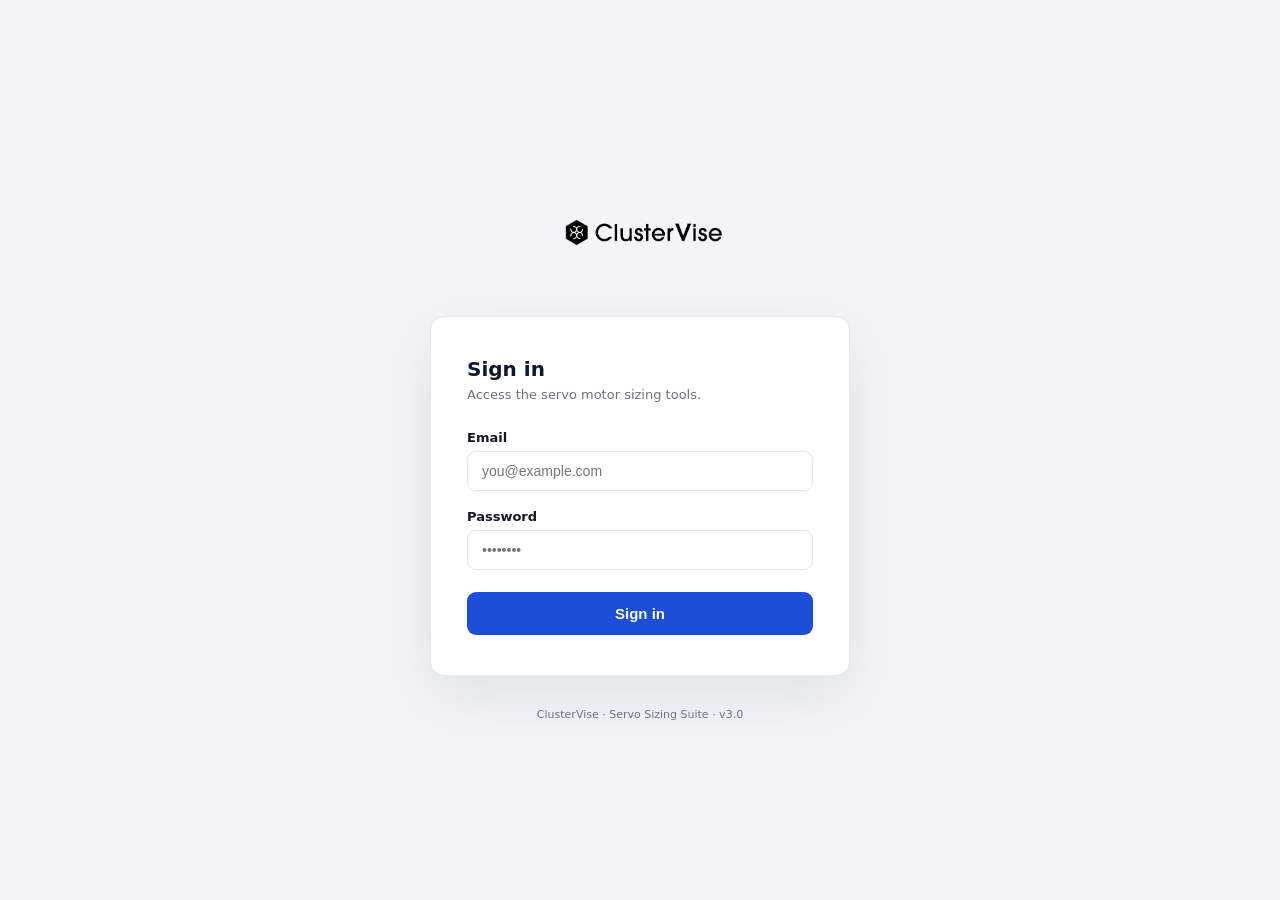
<file: index.html>
<!DOCTYPE html>
<html lang="en">
<head>
<meta charset="UTF-8"/>
<meta name="viewport" content="width=device-width,initial-scale=1"/>
<title>ClusterVise — Servo Sizing Suite</title>
<style>
*{box-sizing:border-box;margin:0;padding:0}
:root{
  --primary:#1F3864;
  --blue:#1d4ed8;
  --blue-lt:#dbeafe;
  --bg:#f3f4f6;
  --surface:#fff;
  --border:#e5e7eb;
  --text:#111827;
  --sub:#6b7280;
  --ok:#16a34a;
  --ok-lt:#dcfce7;
  --fail:#dc2626;
  --fail-lt:#fee2e2;
  --warn:#d97706;
  --warn-lt:#fef3c7;
}
body{font-family:-apple-system,BlinkMacSystemFont,'Segoe UI',system-ui,sans-serif;background:var(--bg);color:var(--text);min-height:100vh;display:flex;flex-direction:column}
header{background:var(--primary);color:#fff;display:flex;align-items:center;justify-content:space-between;padding:0 32px;height:60px;box-shadow:0 2px 8px rgba(0,0,0,.3)}
.brand{display:flex;align-items:center;gap:14px}
header h1{font-size:20px;font-weight:800;letter-spacing:2px}
header span{font-size:12px;opacity:.6;margin-left:6px;font-weight:400;letter-spacing:.5px}
.main{flex:1;max-width:1100px;margin:0 auto;padding:40px 24px;width:100%}
.page-header{display:flex;align-items:center;justify-content:space-between;margin-bottom:32px;flex-wrap:wrap;gap:12px}
.page-header h2{font-size:22px;font-weight:700;color:var(--primary)}
.page-header p{font-size:14px;color:var(--sub);margin-top:4px}

/* Buttons */
.btn{display:inline-flex;align-items:center;gap:8px;padding:10px 20px;border-radius:8px;font-size:14px;font-weight:600;cursor:pointer;border:none;transition:background .15s,transform .1s;text-decoration:none}
.btn:active{transform:scale(.97)}
.btn-primary{background:var(--blue);color:#fff}
.btn-primary:hover{background:#1e40af}
.btn-ghost{background:transparent;color:var(--sub);border:1px solid var(--border)}
.btn-ghost:hover{background:var(--bg);color:var(--text)}
.btn-danger{background:transparent;color:var(--fail);border:1px solid #fca5a5;font-size:12px;padding:5px 10px}
.btn-danger:hover{background:var(--fail-lt)}
.btn-sm{padding:6px 14px;font-size:13px;border-radius:6px}

/* Empty state */
.empty{text-align:center;padding:80px 24px;color:var(--sub)}
.empty svg{margin:0 auto 16px;display:block;opacity:.35}
.empty h3{font-size:18px;font-weight:600;color:var(--text);margin-bottom:8px}
.empty p{font-size:14px;line-height:1.6;max-width:360px;margin:0 auto 24px}

/* Project grid */
.project-grid{display:grid;grid-template-columns:repeat(auto-fill,minmax(320px,1fr));gap:20px}
.project-card{background:var(--surface);border:1px solid var(--border);border-radius:14px;box-shadow:0 2px 8px rgba(0,0,0,.06);padding:24px;display:flex;flex-direction:column;gap:14px;transition:box-shadow .2s,transform .2s;cursor:pointer;text-decoration:none;color:inherit}
.project-card:hover{box-shadow:0 6px 20px rgba(29,78,216,.13);transform:translateY(-2px);border-color:#93c5fd}
.project-card-header{display:flex;align-items:flex-start;justify-content:space-between;gap:8px}
.project-card-title{font-size:16px;font-weight:700;color:var(--primary);line-height:1.3}
.project-card-meta{font-size:12px;color:var(--sub);margin-top:4px}
.project-card-actions{display:flex;gap:6px;align-items:center;flex-shrink:0}
.servo-chips{display:flex;flex-wrap:wrap;gap:6px}
.chip{display:inline-flex;align-items:center;gap:4px;padding:3px 9px;border-radius:20px;font-size:11px;font-weight:700}
.chip-ok{background:var(--ok-lt);color:var(--ok)}
.chip-fail{background:var(--fail-lt);color:var(--fail)}
.chip-warn{background:var(--warn-lt);color:var(--warn)}
.chip-new{background:var(--blue-lt);color:var(--blue)}
.project-card-footer{font-size:11px;color:var(--sub);border-top:1px solid var(--border);padding-top:12px;margin-top:auto}

/* Modal overlay */
.modal-overlay{position:fixed;inset:0;background:rgba(0,0,0,.4);display:flex;align-items:center;justify-content:center;z-index:100;opacity:0;pointer-events:none;transition:opacity .2s}
.modal-overlay.open{opacity:1;pointer-events:all}
.modal{background:var(--surface);border-radius:16px;padding:32px;width:100%;max-width:440px;box-shadow:0 20px 60px rgba(0,0,0,.2);display:flex;flex-direction:column;gap:18px}
.modal h3{font-size:18px;font-weight:700;color:var(--primary)}
.field{display:flex;flex-direction:column;gap:5px}
.field label{font-size:13px;font-weight:600;color:var(--text)}
.field input{padding:9px 12px;border:1px solid var(--border);border-radius:8px;font-size:14px;outline:none;transition:border .15s}
.field input:focus{border-color:var(--blue);box-shadow:0 0 0 3px rgba(29,78,216,.1)}
.modal-actions{display:flex;gap:10px;justify-content:flex-end;margin-top:4px}

footer{text-align:center;font-size:11px;color:var(--sub);padding:20px;border-top:1px solid var(--border)}
</style>
<script src="js/auth.js"></script>
</head>
<body>

<header>
  <div class="brand">
    <img src="assets/clustervise-logo-white.svg" alt="ClusterVise" style="height:40px;" />
  </div>
  <button onclick="sessionStorage.removeItem('servo_auth');window.location.replace('login.html');" title="Sign out"
    style="background:rgba(255,255,255,.1);border:1px solid rgba(255,255,255,.2);color:#fff;padding:8px 14px;border-radius:8px;cursor:pointer;display:flex;align-items:center;gap:7px;font-size:13px;font-weight:600;">
    <svg width="16" height="16" fill="none" stroke="currentColor" stroke-width="2" viewBox="0 0 24 24"><path d="M9 21H5a2 2 0 0 1-2-2V5a2 2 0 0 1 2-2h4"/><polyline points="16 17 21 12 16 7"/><line x1="21" y1="12" x2="9" y2="12"/></svg>
    Sign out
  </button>
</header>

<div class="main">
  <div class="page-header">
    <div>
      <h2>Projects</h2>
      <p>Manage servo sizing projects. Each project holds multiple applications, each with its own motor.</p>
    </div>
    <button class="btn btn-primary" id="new-project-btn">
      <svg width="16" height="16" fill="none" stroke="currentColor" stroke-width="2.5" viewBox="0 0 24 24"><line x1="12" y1="5" x2="12" y2="19"/><line x1="5" y1="12" x2="19" y2="12"/></svg>
      New Project
    </button>
  </div>

  <div id="project-list"></div>
</div>

<footer>ClusterVise · Servo Sizing Suite · v3.0</footer>

<!-- New Project Modal -->
<div class="modal-overlay" id="modal-overlay">
  <div class="modal">
    <h3>New Project</h3>
    <div class="field">
      <label for="inp-name">Project name *</label>
      <input id="inp-name" type="text" placeholder="e.g. Assembly Line A" maxlength="80" />
    </div>
    <div class="field">
      <label for="inp-customer">Customer / Company</label>
      <input id="inp-customer" type="text" placeholder="e.g. Acme Corp" maxlength="80" />
    </div>
    <div class="field">
      <label for="inp-machine">Machine / Description</label>
      <input id="inp-machine" type="text" placeholder="e.g. Rotary Index Table" maxlength="80" />
    </div>
    <div class="modal-actions">
      <button class="btn btn-ghost" id="modal-cancel">Cancel</button>
      <button class="btn btn-primary" id="modal-create">Create Project</button>
    </div>
  </div>
</div>

<script src="js/projects.js"></script>
<script>
(function () {
  function statusChip(status) {
    if (status === 'PASS') return `<span class="chip chip-ok">PASS</span>`;
    if (status === 'FAIL') return `<span class="chip chip-fail">FAIL</span>`;
    if (status === 'NEW') return `<span class="chip chip-new">NEW</span>`;
    return `<span class="chip chip-warn">${status}</span>`;
  }

  function fmtDate(iso) {
    if (!iso) return '';
    const d = new Date(iso);
    return d.toLocaleDateString(undefined, { day: 'numeric', month: 'short', year: 'numeric' });
  }

  function renderList() {
    const container = document.getElementById('project-list');
    const projects = Projects.getAll();

    if (projects.length === 0) {
      container.innerHTML = `
        <div class="empty">
          <svg width="64" height="64" fill="none" stroke="#9ca3af" stroke-width="1.5" viewBox="0 0 24 24">
            <path d="M3 7a2 2 0 0 1 2-2h14a2 2 0 0 1 2 2v10a2 2 0 0 1-2 2H5a2 2 0 0 1-2-2V7z"/>
            <path d="M8 7V5a2 2 0 0 1 2-2h4a2 2 0 0 1 2 2v2"/>
          </svg>
          <h3>No projects yet</h3>
          <p>Create your first project to start sizing servo motors.</p>
          <button class="btn btn-primary" id="empty-new-btn">
            <svg width="16" height="16" fill="none" stroke="currentColor" stroke-width="2.5" viewBox="0 0 24 24"><line x1="12" y1="5" x2="12" y2="19"/><line x1="5" y1="12" x2="19" y2="12"/></svg>
            New Project
          </button>
        </div>`;
      document.getElementById('empty-new-btn')?.addEventListener('click', openModal);
      return;
    }

    container.innerHTML = `<div class="project-grid">${projects.map(proj => {
      const chips = proj.servos.length
        ? proj.servos.map(s => statusChip(s.status)).join('')
        : '<span class="chip chip-new">No applications</span>';

      return `
        <div class="project-card" data-id="${proj.id}" tabindex="0" role="button" aria-label="Open project ${proj.name}">
          <div class="project-card-header">
            <div>
              <div class="project-card-title">${escHtml(proj.name)}</div>
              <div class="project-card-meta">
                ${proj.customer ? escHtml(proj.customer) : ''}
                ${proj.customer && proj.machine ? ' · ' : ''}
                ${proj.machine ? escHtml(proj.machine) : ''}
              </div>
            </div>
            <div class="project-card-actions">
              <button class="btn btn-danger btn-sm delete-btn" data-id="${proj.id}" title="Delete project" aria-label="Delete ${escHtml(proj.name)}">Delete</button>
            </div>
          </div>
          <div class="servo-chips">${chips}</div>
          <div class="project-card-footer">
            ${proj.servos.length} application${proj.servos.length !== 1 ? 's' : ''} · Last updated ${fmtDate(proj.lastUpdated)}
          </div>
        </div>`;
    }).join('')}</div>`;

    container.querySelectorAll('.project-card').forEach(card => {
      card.addEventListener('click', e => {
        if (e.target.closest('.delete-btn')) return;
        window.location.href = 'project.html?id=' + card.dataset.id;
      });
      card.addEventListener('keydown', e => {
        if (e.key === 'Enter' || e.key === ' ') {
          e.preventDefault();
          window.location.href = 'project.html?id=' + card.dataset.id;
        }
      });
    });

    container.querySelectorAll('.delete-btn').forEach(btn => {
      btn.addEventListener('click', e => {
        e.stopPropagation();
        const proj = Projects.get(btn.dataset.id);
        if (!proj) return;
        if (confirm(`Delete project "${proj.name}" and all its applications? This cannot be undone.`)) {
          Projects.delete(btn.dataset.id);
          renderList();
        }
      });
    });
  }

  function escHtml(str) {
    return String(str).replace(/[&<>"']/g, c => ({'&':'&amp;','<':'&lt;','>':'&gt;','"':'&quot;',"'":'&#39;'}[c]));
  }

  function openModal() {
    document.getElementById('inp-name').value = '';
    document.getElementById('inp-customer').value = '';
    document.getElementById('inp-machine').value = '';
    document.getElementById('modal-overlay').classList.add('open');
    document.getElementById('inp-name').focus();
  }

  function closeModal() {
    document.getElementById('modal-overlay').classList.remove('open');
  }

  document.getElementById('new-project-btn').addEventListener('click', openModal);
  document.getElementById('modal-cancel').addEventListener('click', closeModal);
  document.getElementById('modal-overlay').addEventListener('click', e => {
    if (e.target === document.getElementById('modal-overlay')) closeModal();
  });

  document.getElementById('modal-create').addEventListener('click', () => {
    const name = document.getElementById('inp-name').value.trim();
    if (!name) {
      document.getElementById('inp-name').focus();
      return;
    }
    const id = Projects.create({
      name,
      customer: document.getElementById('inp-customer').value.trim(),
      machine: document.getElementById('inp-machine').value.trim(),
    });
    closeModal();
    window.location.href = 'configurator.html?id=' + id;
  });

  document.getElementById('inp-name').addEventListener('keydown', e => {
    if (e.key === 'Enter') document.getElementById('modal-create').click();
  });

  renderList();
})();
</script>
</body>
</html>
</file>
